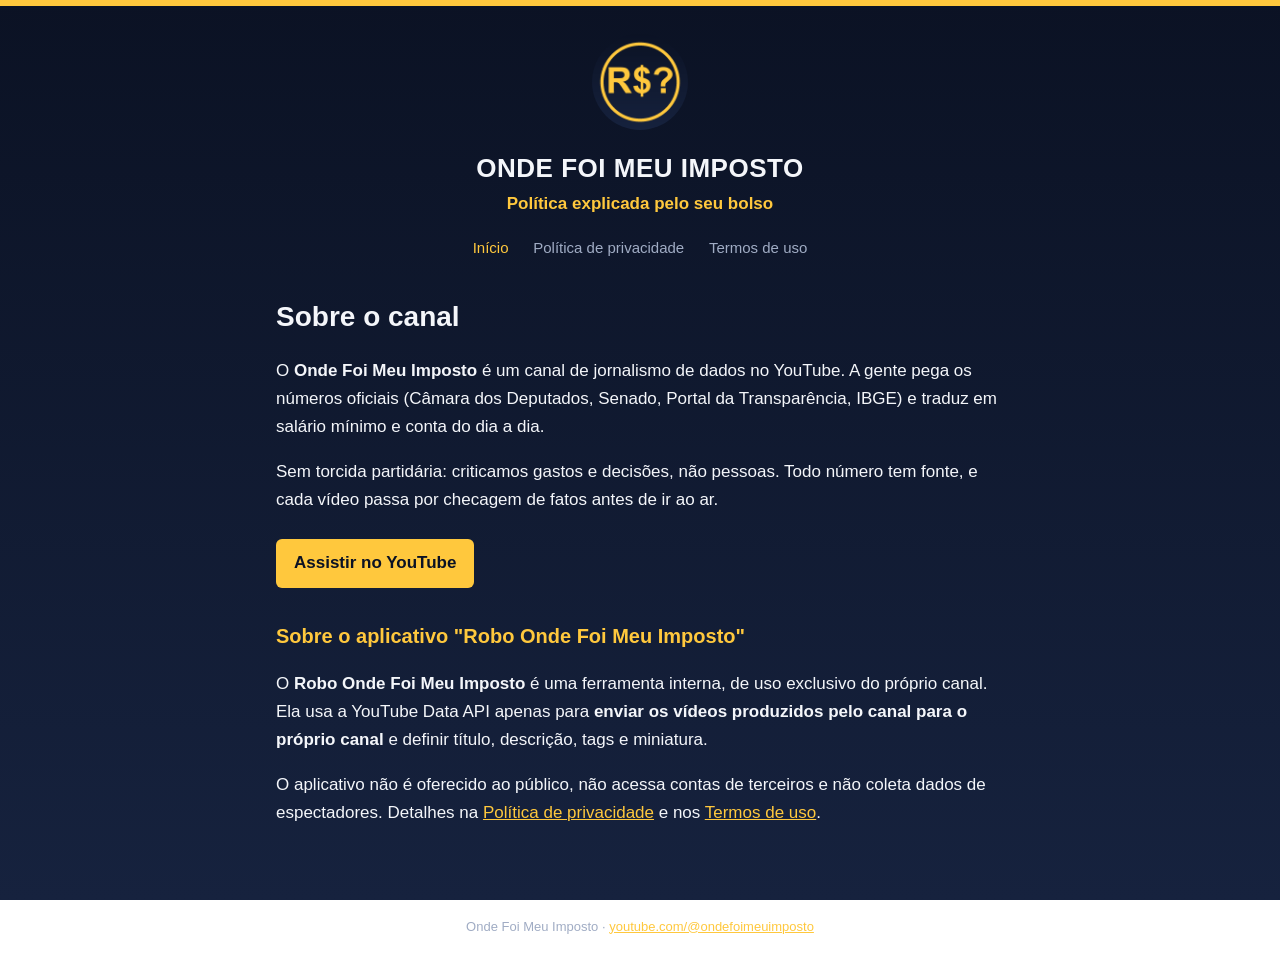
<file: index.html>
<!doctype html>
<html lang="pt-BR">
<head>
<meta charset="utf-8">
<meta name="viewport" content="width=device-width, initial-scale=1">
<title>Onde Foi Meu Imposto</title>
<meta name="description" content="Política explicada pela lente do dinheiro público e do seu bolso.">
<link rel="icon" href="logo.png">
<link rel="stylesheet" href="estilo.css">
</head>
<body>
<header>
  <img src="logo.png" alt="Logotipo Onde Foi Meu Imposto">
  <div class="nome">ONDE FOI MEU IMPOSTO</div>
  <div class="slogan">Política explicada pelo seu bolso</div>
</header>
<nav>
  <a href="./" class="atual">Início</a>
  <a href="privacidade.html">Política de privacidade</a>
  <a href="termos.html">Termos de uso</a>
</nav>
<main>
  <h1>Sobre o canal</h1>
  <p>O <strong>Onde Foi Meu Imposto</strong> é um canal de jornalismo de dados no YouTube. A gente pega os números oficiais (Câmara dos Deputados, Senado, Portal da Transparência, IBGE) e traduz em salário mínimo e conta do dia a dia.</p>
  <p>Sem torcida partidária: criticamos gastos e decisões, não pessoas. Todo número tem fonte, e cada vídeo passa por checagem de fatos antes de ir ao ar.</p>
  <a class="botao" href="https://www.youtube.com/@ondefoimeuimposto">Assistir no YouTube</a>

  <h2>Sobre o aplicativo "Robo Onde Foi Meu Imposto"</h2>
  <p>O <strong>Robo Onde Foi Meu Imposto</strong> é uma ferramenta interna, de uso exclusivo do próprio canal. Ela usa a YouTube Data API apenas para <strong>enviar os vídeos produzidos pelo canal para o próprio canal</strong> e definir título, descrição, tags e miniatura.</p>
  <p>O aplicativo não é oferecido ao público, não acessa contas de terceiros e não coleta dados de espectadores. Detalhes na <a href="privacidade.html">Política de privacidade</a> e nos <a href="termos.html">Termos de uso</a>.</p>
</main>
<footer>Onde Foi Meu Imposto · <a href="https://www.youtube.com/@ondefoimeuimposto">youtube.com/@ondefoimeuimposto</a></footer>
</body>
</html>
</file>
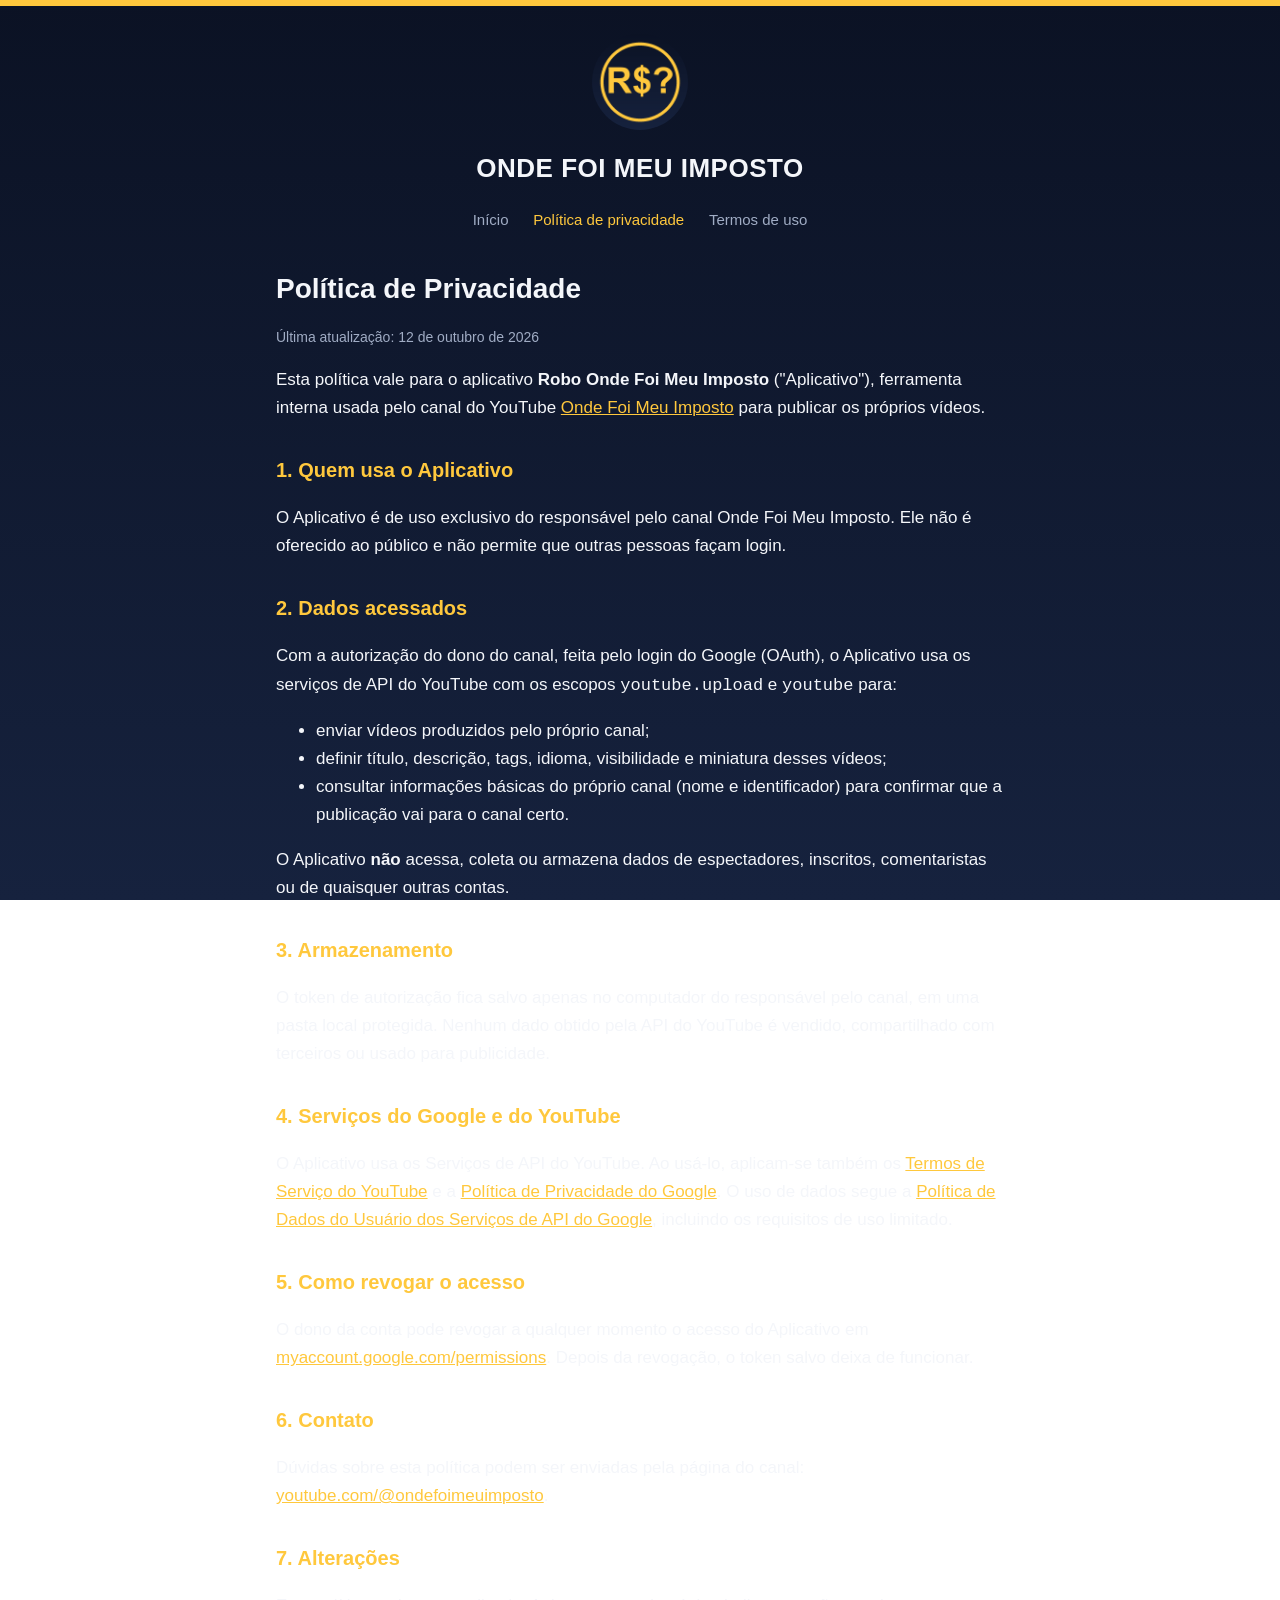
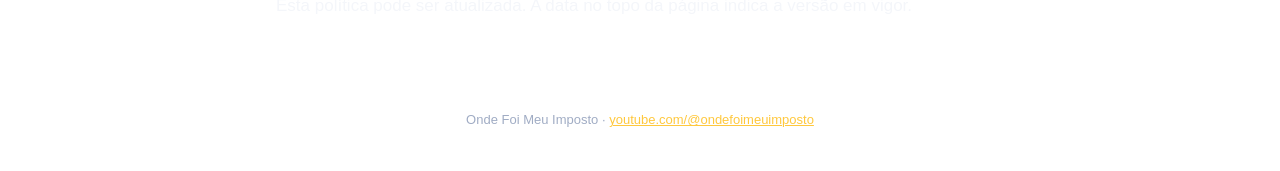
<file: privacidade.html>
<!doctype html>
<html lang="pt-BR">
<head>
<meta charset="utf-8">
<meta name="viewport" content="width=device-width, initial-scale=1">
<title>Política de Privacidade</title>
<link rel="icon" href="logo.png">
<link rel="stylesheet" href="estilo.css">
</head>
<body>
<header>
  <img src="logo.png" alt="Logotipo Onde Foi Meu Imposto">
  <div class="nome">ONDE FOI MEU IMPOSTO</div>
</header>
<nav>
  <a href="./">Início</a>
  <a href="privacidade.html" class="atual">Política de privacidade</a>
  <a href="termos.html">Termos de uso</a>
</nav>
<main>
  <h1>Política de Privacidade</h1>
  <p class="data">Última atualização: 12 de outubro de 2026</p>

  <p>Esta política vale para o aplicativo <strong>Robo Onde Foi Meu Imposto</strong> ("Aplicativo"), ferramenta interna usada pelo canal do YouTube <a href="https://www.youtube.com/@ondefoimeuimposto">Onde Foi Meu Imposto</a> para publicar os próprios vídeos.</p>

  <h2>1. Quem usa o Aplicativo</h2>
  <p>O Aplicativo é de uso exclusivo do responsável pelo canal Onde Foi Meu Imposto. Ele não é oferecido ao público e não permite que outras pessoas façam login.</p>

  <h2>2. Dados acessados</h2>
  <p>Com a autorização do dono do canal, feita pelo login do Google (OAuth), o Aplicativo usa os serviços de API do YouTube com os escopos <code>youtube.upload</code> e <code>youtube</code> para:</p>
  <ul>
    <li>enviar vídeos produzidos pelo próprio canal;</li>
    <li>definir título, descrição, tags, idioma, visibilidade e miniatura desses vídeos;</li>
    <li>consultar informações básicas do próprio canal (nome e identificador) para confirmar que a publicação vai para o canal certo.</li>
  </ul>
  <p>O Aplicativo <strong>não</strong> acessa, coleta ou armazena dados de espectadores, inscritos, comentaristas ou de quaisquer outras contas.</p>

  <h2>3. Armazenamento</h2>
  <p>O token de autorização fica salvo apenas no computador do responsável pelo canal, em uma pasta local protegida. Nenhum dado obtido pela API do YouTube é vendido, compartilhado com terceiros ou usado para publicidade.</p>

  <h2>4. Serviços do Google e do YouTube</h2>
  <p>O Aplicativo usa os Serviços de API do YouTube. Ao usá-lo, aplicam-se também os <a href="https://www.youtube.com/t/terms">Termos de Serviço do YouTube</a> e a <a href="https://policies.google.com/privacy">Política de Privacidade do Google</a>. O uso de dados segue a <a href="https://developers.google.com/terms/api-services-user-data-policy">Política de Dados do Usuário dos Serviços de API do Google</a>, incluindo os requisitos de uso limitado.</p>

  <h2>5. Como revogar o acesso</h2>
  <p>O dono da conta pode revogar a qualquer momento o acesso do Aplicativo em <a href="https://myaccount.google.com/permissions">myaccount.google.com/permissions</a>. Depois da revogação, o token salvo deixa de funcionar.</p>

  <h2>6. Contato</h2>
  <p>Dúvidas sobre esta política podem ser enviadas pela página do canal: <a href="https://www.youtube.com/@ondefoimeuimposto/about">youtube.com/@ondefoimeuimposto</a>.</p>

  <h2>7. Alterações</h2>
  <p>Esta política pode ser atualizada. A data no topo da página indica a versão em vigor.</p>
</main>
<footer>Onde Foi Meu Imposto · <a href="https://www.youtube.com/@ondefoimeuimposto">youtube.com/@ondefoimeuimposto</a></footer>
</body>
</html>
</file>
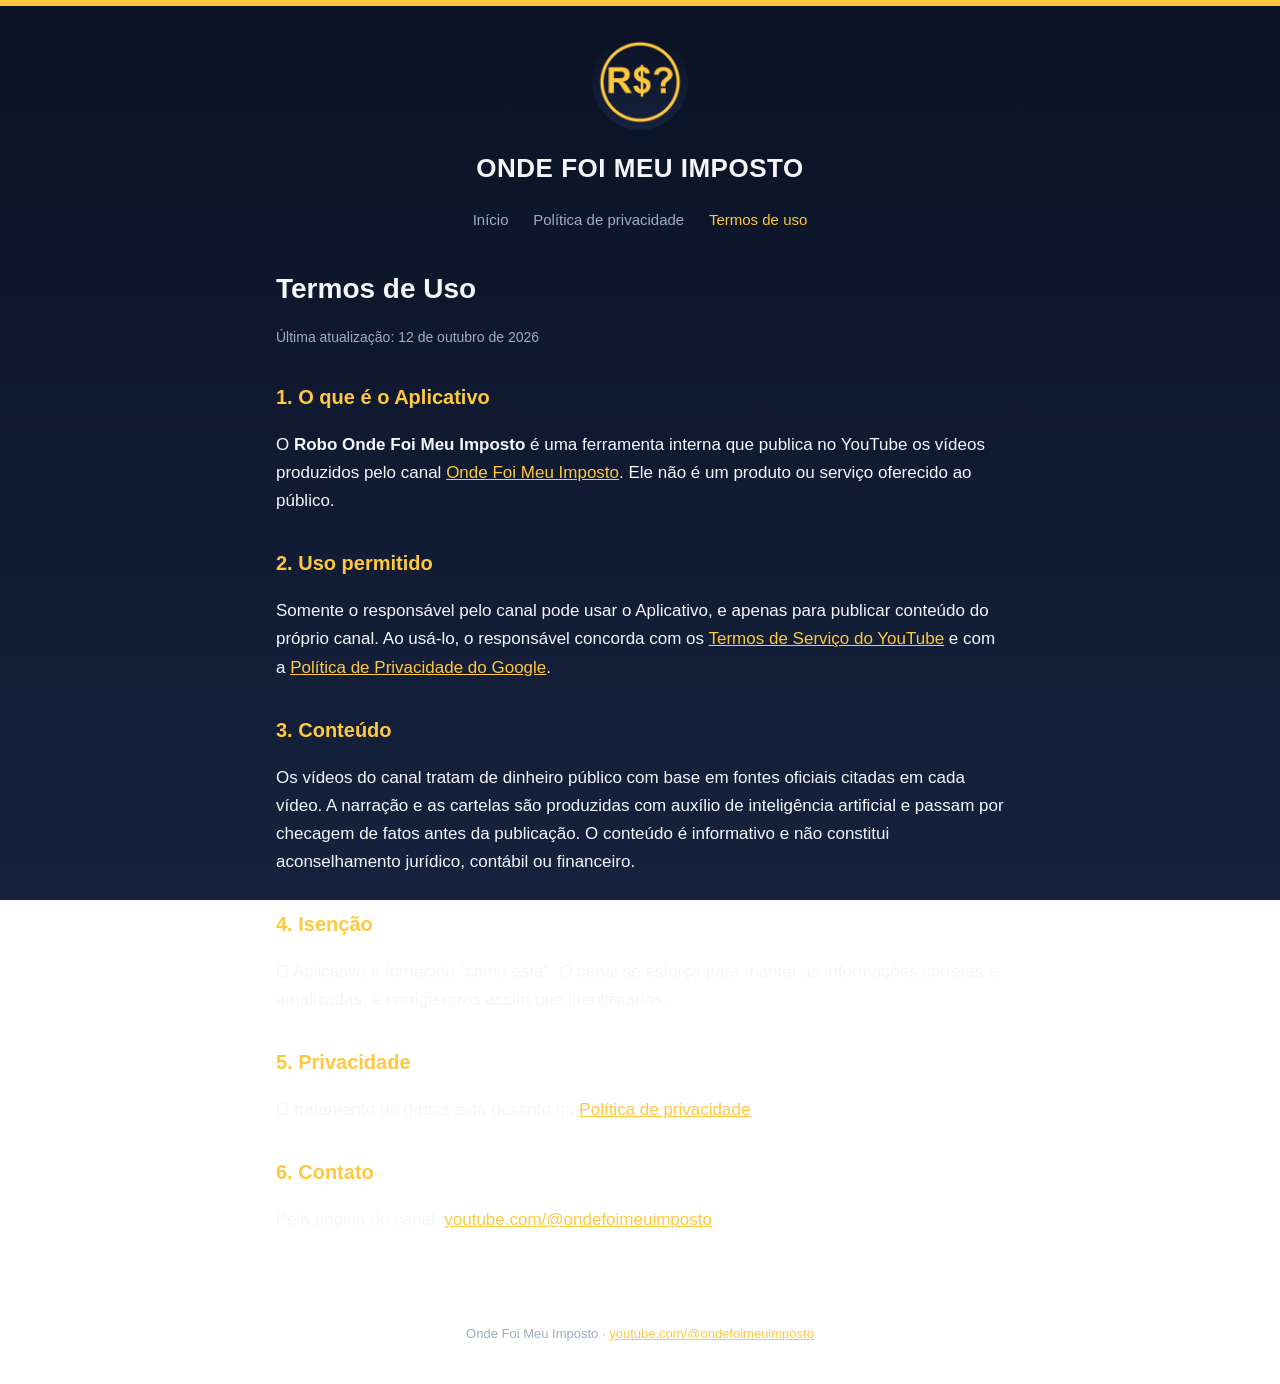
<file: termos.html>
<!doctype html>
<html lang="pt-BR">
<head>
<meta charset="utf-8">
<meta name="viewport" content="width=device-width, initial-scale=1">
<title>Termos de Uso</title>
<link rel="icon" href="logo.png">
<link rel="stylesheet" href="estilo.css">
</head>
<body>
<header>
  <img src="logo.png" alt="Logotipo Onde Foi Meu Imposto">
  <div class="nome">ONDE FOI MEU IMPOSTO</div>
</header>
<nav>
  <a href="./">Início</a>
  <a href="privacidade.html">Política de privacidade</a>
  <a href="termos.html" class="atual">Termos de uso</a>
</nav>
<main>
  <h1>Termos de Uso</h1>
  <p class="data">Última atualização: 12 de outubro de 2026</p>

  <h2>1. O que é o Aplicativo</h2>
  <p>O <strong>Robo Onde Foi Meu Imposto</strong> é uma ferramenta interna que publica no YouTube os vídeos produzidos pelo canal <a href="https://www.youtube.com/@ondefoimeuimposto">Onde Foi Meu Imposto</a>. Ele não é um produto ou serviço oferecido ao público.</p>

  <h2>2. Uso permitido</h2>
  <p>Somente o responsável pelo canal pode usar o Aplicativo, e apenas para publicar conteúdo do próprio canal. Ao usá-lo, o responsável concorda com os <a href="https://www.youtube.com/t/terms">Termos de Serviço do YouTube</a> e com a <a href="https://policies.google.com/privacy">Política de Privacidade do Google</a>.</p>

  <h2>3. Conteúdo</h2>
  <p>Os vídeos do canal tratam de dinheiro público com base em fontes oficiais citadas em cada vídeo. A narração e as cartelas são produzidas com auxílio de inteligência artificial e passam por checagem de fatos antes da publicação. O conteúdo é informativo e não constitui aconselhamento jurídico, contábil ou financeiro.</p>

  <h2>4. Isenção</h2>
  <p>O Aplicativo é fornecido "como está". O canal se esforça para manter as informações corretas e atualizadas, e corrige erros assim que identificados.</p>

  <h2>5. Privacidade</h2>
  <p>O tratamento de dados está descrito na <a href="privacidade.html">Política de privacidade</a>.</p>

  <h2>6. Contato</h2>
  <p>Pela página do canal: <a href="https://www.youtube.com/@ondefoimeuimposto/about">youtube.com/@ondefoimeuimposto</a>.</p>
</main>
<footer>Onde Foi Meu Imposto · <a href="https://www.youtube.com/@ondefoimeuimposto">youtube.com/@ondefoimeuimposto</a></footer>
</body>
</html>
</file>
<file: estilo.css>
:root {
  --fundo: #0b1224;
  --fundo2: #16223e;
  --amarelo: #ffc83d;
  --texto: #f4f6fa;
  --suave: #a0acc4;
}
* { box-sizing: border-box; }
body {
  margin: 0;
  background: linear-gradient(180deg, var(--fundo), var(--fundo2)) fixed;
  color: var(--texto);
  font: 17px/1.65 Arial, Helvetica, sans-serif;
}
header {
  border-top: 6px solid var(--amarelo);
  padding: 28px 16px 8px;
  text-align: center;
}
header img { width: 96px; height: 96px; border-radius: 50%; }
header .nome { font-weight: bold; font-size: 26px; letter-spacing: .5px; margin-top: 8px; }
header .slogan { color: var(--amarelo); font-weight: bold; }
nav { text-align: center; padding: 8px 16px 0; }
nav a { color: var(--suave); margin: 0 10px; text-decoration: none; font-size: 15px; }
nav a:hover, nav a.atual { color: var(--amarelo); }
main { max-width: 760px; margin: 0 auto; padding: 24px 16px 48px; }
h1 { font-size: 28px; margin: 8px 0 4px; }
h2 { font-size: 20px; color: var(--amarelo); margin-top: 32px; }
a { color: var(--amarelo); }
.data { color: var(--suave); font-size: 14px; }
.botao {
  display: inline-block; background: var(--amarelo); color: #0b1224;
  font-weight: bold; padding: 10px 18px; border-radius: 6px; text-decoration: none; margin-top: 8px;
}
footer { text-align: center; color: var(--suave); font-size: 13px; padding: 24px 16px 40px; }
</file>
